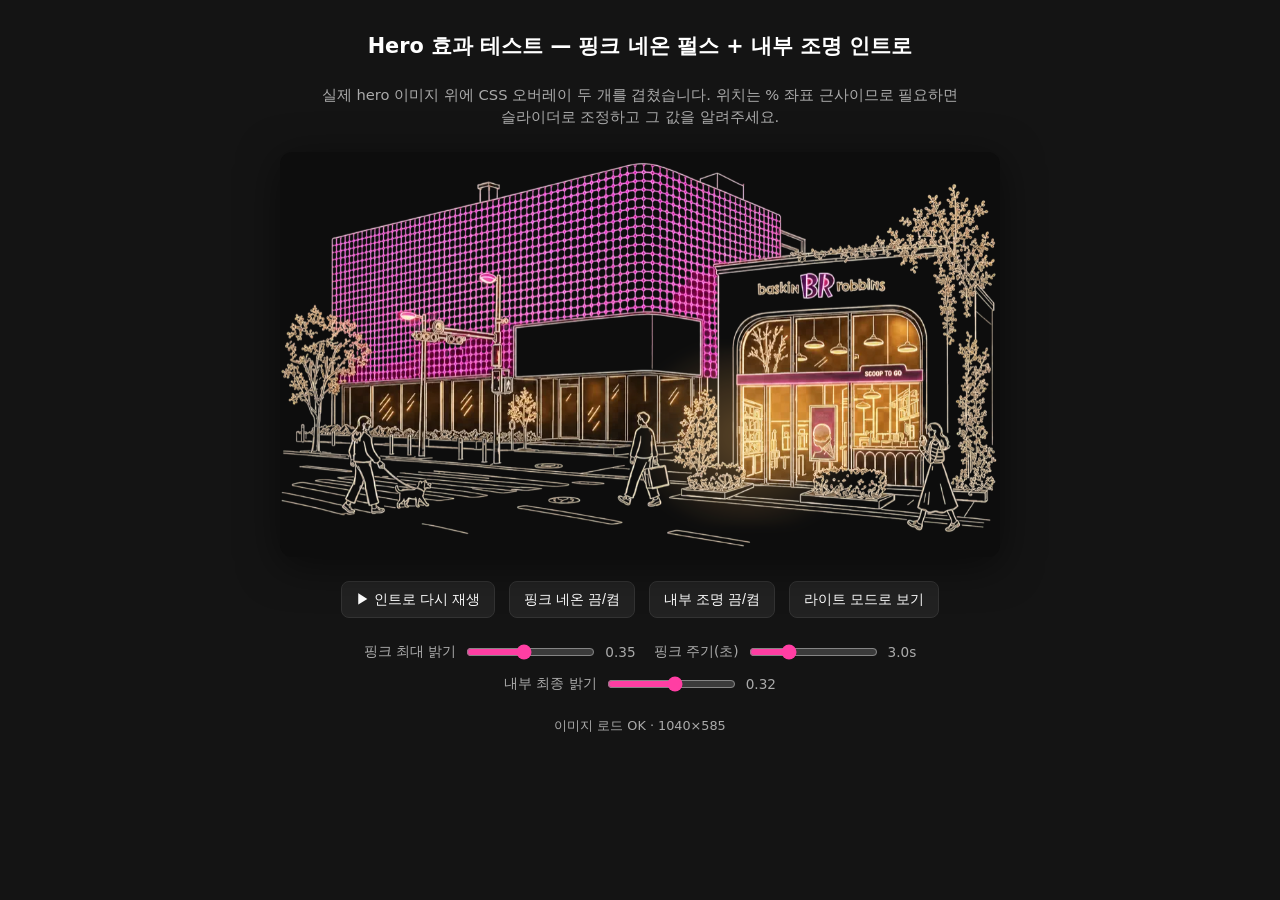
<file: test-hero.html>
<!DOCTYPE html>
<html lang="ko">
<head>
  <meta charset="UTF-8" />
  <meta name="viewport" content="width=device-width, initial-scale=1" />
  <title>Hero Effect Test — Pink Neon + Interior Flicker</title>
  <style>
    :root {
      --pink-pulse-min: 0.00;
      --pink-pulse-max: 0.35;
      --pink-duration: 3s;

      --interior-final: 0.32;
      --interior-color: #ffb454;
      --pink-color: #ff3ea3;

      --bg: #141414;
      --surface: #222;
      --hairline: #333;
      --ink: #fff;
      --muted: #aaa;
    }
    * { box-sizing: border-box; }
    html, body { margin: 0; padding: 0; background: var(--bg); color: var(--ink); }
    body {
      font-family: system-ui, -apple-system, "Segoe UI", sans-serif;
      min-height: 100vh;
      display: flex;
      flex-direction: column;
      align-items: center;
      padding: 32px 16px 64px;
      gap: 24px;
    }
    h1 { font-size: 1.3rem; margin: 0; }
    p.note { margin: 0; color: var(--muted); font-size: 0.92rem; text-align: center; max-width: 640px; line-height: 1.5; }

    .hero-test {
      position: relative;
      width: 100%;
      max-width: 720px;
      aspect-ratio: 1040 / 585;
      border-radius: 12px;
      overflow: hidden;
      background: #0d0d0d;
      box-shadow: 0 8px 40px rgba(0, 0, 0, 0.5);
    }
    .hero-test > img {
      position: absolute; inset: 0;
      width: 100%; height: 100%;
      display: block;
      user-select: none;
      -webkit-user-drag: none;
    }

    /* Pink neon pulse */
    .fx-pink {
      position: absolute;
      left: 2%; top: 4%;
      width: 72%; height: 50%;
      pointer-events: none;
      background: radial-gradient(
        ellipse at 50% 55%,
        var(--pink-color) 0%,
        rgba(255, 62, 163, 0.55) 35%,
        rgba(255, 62, 163, 0.0) 75%
      );
      mix-blend-mode: screen;
      opacity: var(--pink-pulse-min);
      filter: blur(6px);
      animation: pink-pulse var(--pink-duration) ease-in-out infinite alternate;
    }
    @keyframes pink-pulse {
      from { opacity: var(--pink-pulse-min); }
      to   { opacity: var(--pink-pulse-max); }
    }

    /* Interior warm light */
    .fx-interior {
      position: absolute;
      left: 50%; top: 48%;
      width: 30%; height: 44%;
      pointer-events: none;
      background: radial-gradient(
        ellipse at 50% 50%,
        var(--interior-color) 0%,
        rgba(255, 180, 84, 0.55) 40%,
        rgba(255, 180, 84, 0.0) 78%
      );
      mix-blend-mode: screen;
      opacity: 0;
      filter: blur(4px);
    }
    .fx-interior.is-playing { animation: interior-flicker 1.8s steps(1, end) forwards; }
    .fx-interior.is-on { opacity: var(--interior-final); }

    @keyframes interior-flicker {
      0%   { opacity: 0; }
      6%   { opacity: calc(var(--interior-final) * 1.1); }
      9%   { opacity: 0; }
      18%  { opacity: 0; }
      23%  { opacity: calc(var(--interior-final) * 0.85); }
      28%  { opacity: 0; }
      40%  { opacity: 0; }
      46%  { opacity: calc(var(--interior-final) * 1.05); }
      52%  { opacity: 0.04; }
      66%  { opacity: calc(var(--interior-final) * 0.7); }
      72%  { opacity: 0.06; }
      85%  { opacity: calc(var(--interior-final) * 1.0); }
      100% { opacity: var(--interior-final); }
    }

    .hero-test.no-pink     .fx-pink     { display: none; }
    .hero-test.no-interior .fx-interior { display: none; }

    .controls, .sliders {
      display: flex; flex-wrap: wrap; gap: 10px 14px;
      justify-content: center; max-width: 720px;
    }
    .sliders { font-size: 0.85rem; color: var(--muted); gap: 12px 18px; }
    .controls button {
      background: var(--surface);
      color: var(--ink);
      border: 1px solid var(--hairline);
      padding: 8px 14px;
      border-radius: 8px;
      font-size: 0.9rem;
      cursor: pointer;
    }
    .controls button:hover { border-color: #666; }
    .sliders input[type="range"] { accent-color: #ff3ea3; vertical-align: middle; }
    .sliders label { display: inline-flex; align-items: center; gap: 8px; }

    .status {
      font-size: 0.8rem; color: var(--muted); text-align: center;
    }
  </style>
</head>
<body>
  <h1>Hero 효과 테스트 — 핑크 네온 펄스 + 내부 조명 인트로</h1>
  <p class="note">
    실제 hero 이미지 위에 CSS 오버레이 두 개를 겹쳤습니다. 위치는 % 좌표 근사이므로
    필요하면 슬라이더로 조정하고 그 값을 알려주세요.
  </p>

  <div class="hero-test" id="hero">
    <img src="assets/images/hero/main_dark.webp" alt="hero dark" onerror="this.onerror=null; this.src='assets/images/hero/main_dark.png';" />
    <div class="fx-pink"     id="fxPink"></div>
    <div class="fx-interior" id="fxInterior"></div>
  </div>

  <div class="controls">
    <button id="replay">▶ 인트로 다시 재생</button>
    <button id="togglePink">핑크 네온 끔/켬</button>
    <button id="toggleInterior">내부 조명 끔/켬</button>
    <button id="toggleTheme">라이트 모드로 보기</button>
  </div>

  <div class="sliders">
    <label>핑크 최대 밝기
      <input type="range" id="pinkMax" min="0" max="80" value="35" />
      <span id="pinkMaxVal">0.35</span>
    </label>
    <label>핑크 주기(초)
      <input type="range" id="pinkDur" min="10" max="80" value="30" />
      <span id="pinkDurVal">3.0s</span>
    </label>
    <label>내부 최종 밝기
      <input type="range" id="intMax" min="0" max="60" value="32" />
      <span id="intMaxVal">0.32</span>
    </label>
  </div>

  <div class="status" id="status"></div>

  <script>
    const hero = document.getElementById("hero");
    const interior = document.getElementById("fxInterior");
    const root = document.documentElement;
    const status = document.getElementById("status");
    const img = hero.querySelector("img");

    img.addEventListener("load", () => { status.textContent = "이미지 로드 OK · " + img.naturalWidth + "×" + img.naturalHeight; });
    img.addEventListener("error", () => { status.textContent = "⚠ 이미지 로드 실패 — assets/images/hero/ 경로 확인 필요"; });

    function playIntro() {
      interior.classList.remove("is-playing", "is-on");
      void interior.offsetWidth;
      interior.classList.add("is-playing");
    }
    interior.addEventListener("animationend", () => {
      interior.classList.remove("is-playing");
      interior.classList.add("is-on");
    });
    playIntro();

    document.getElementById("replay").addEventListener("click", playIntro);
    document.getElementById("togglePink").addEventListener("click", () => hero.classList.toggle("no-pink"));
    document.getElementById("toggleInterior").addEventListener("click", () => hero.classList.toggle("no-interior"));

    let isDark = true;
    const themeBtn = document.getElementById("toggleTheme");
    themeBtn.addEventListener("click", () => {
      isDark = !isDark;
      if (isDark) {
        img.src = "assets/images/hero/main_dark.webp";
        hero.classList.remove("no-pink", "no-interior");
        themeBtn.textContent = "라이트 모드로 보기";
        playIntro();
      } else {
        img.src = "assets/images/hero/main_light.webp";
        hero.classList.add("no-pink", "no-interior");
        themeBtn.textContent = "다크 모드로 보기";
      }
    });

    const pinkMax = document.getElementById("pinkMax");
    const pinkMaxVal = document.getElementById("pinkMaxVal");
    pinkMax.addEventListener("input", () => {
      const v = pinkMax.value / 100;
      root.style.setProperty("--pink-pulse-max", v.toFixed(2));
      pinkMaxVal.textContent = v.toFixed(2);
    });

    const pinkDur = document.getElementById("pinkDur");
    const pinkDurVal = document.getElementById("pinkDurVal");
    pinkDur.addEventListener("input", () => {
      const v = pinkDur.value / 10;
      root.style.setProperty("--pink-duration", v.toFixed(1) + "s");
      pinkDurVal.textContent = v.toFixed(1) + "s";
    });

    const intMax = document.getElementById("intMax");
    const intMaxVal = document.getElementById("intMaxVal");
    intMax.addEventListener("input", () => {
      const v = intMax.value / 100;
      root.style.setProperty("--interior-final", v.toFixed(2));
      intMaxVal.textContent = v.toFixed(2);
      if (interior.classList.contains("is-on")) interior.style.opacity = v.toFixed(2);
    });
  </script>
</body>
</html>
</file>
